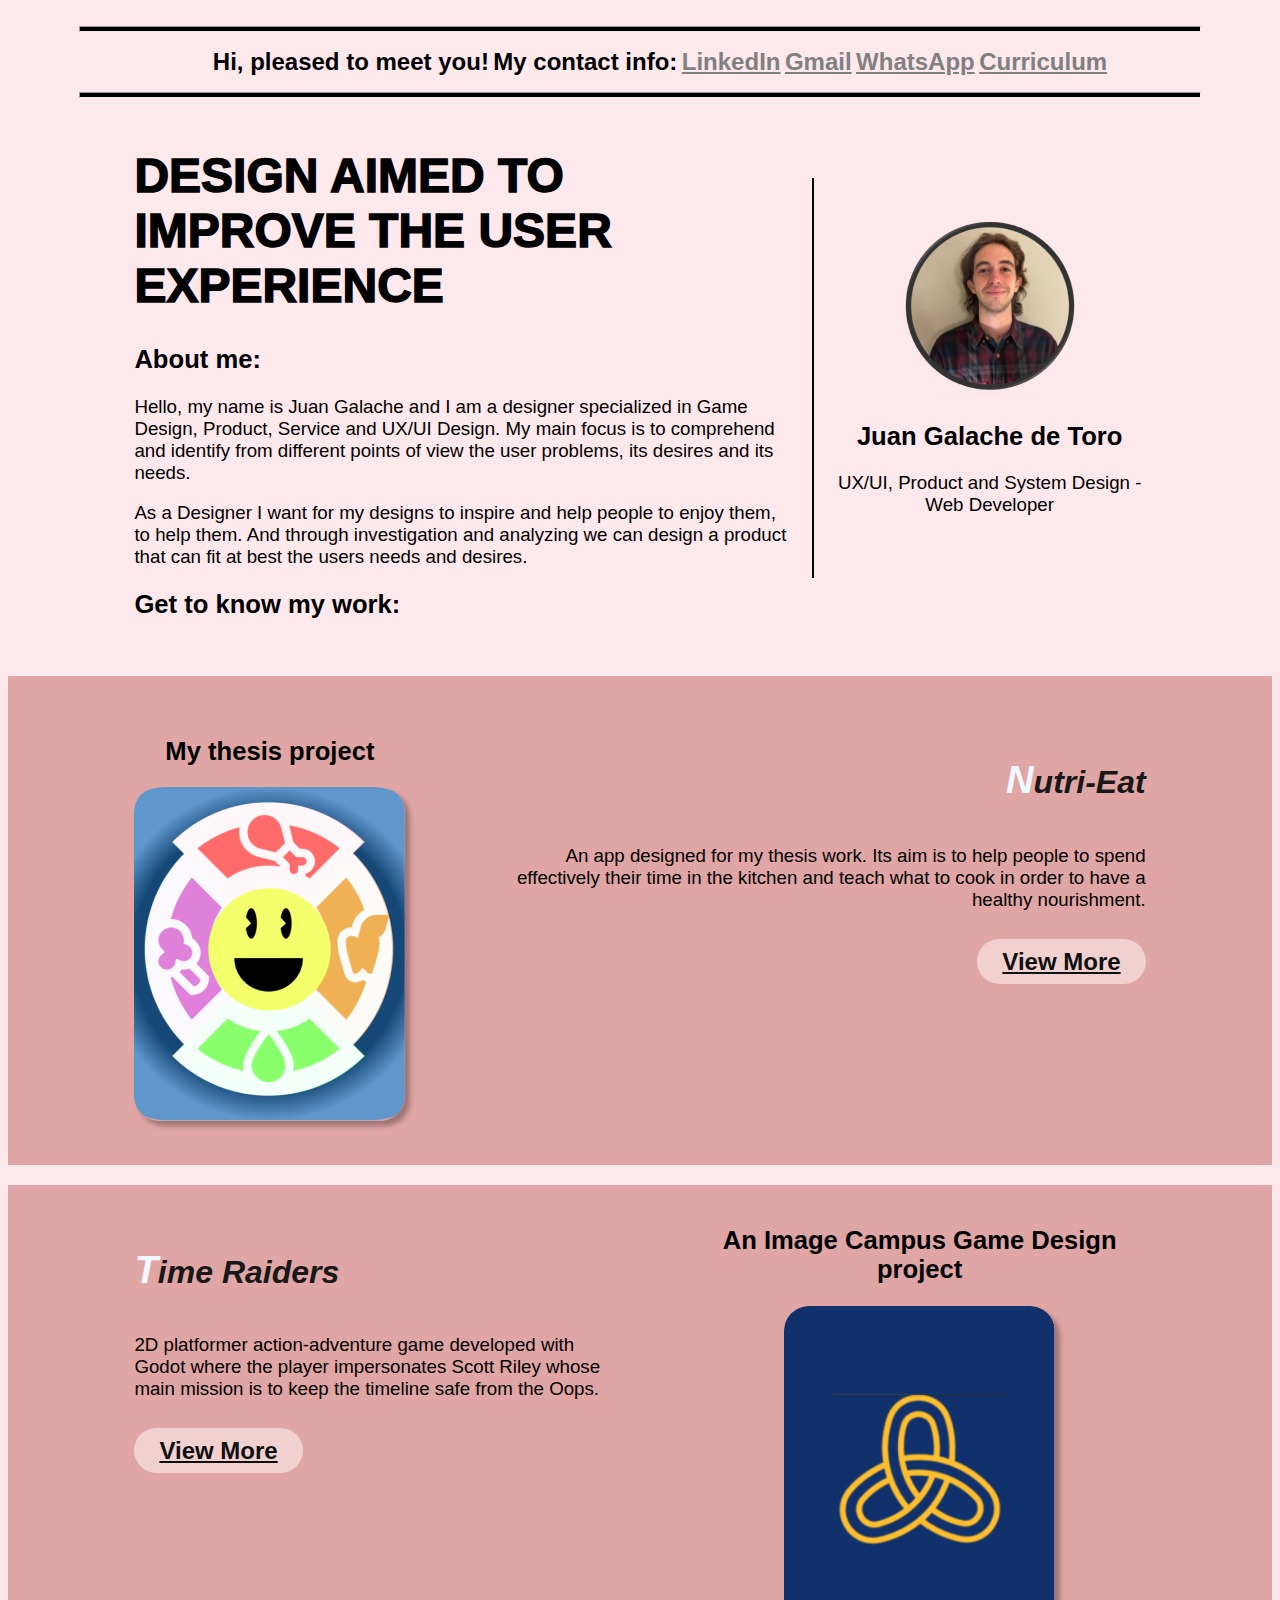
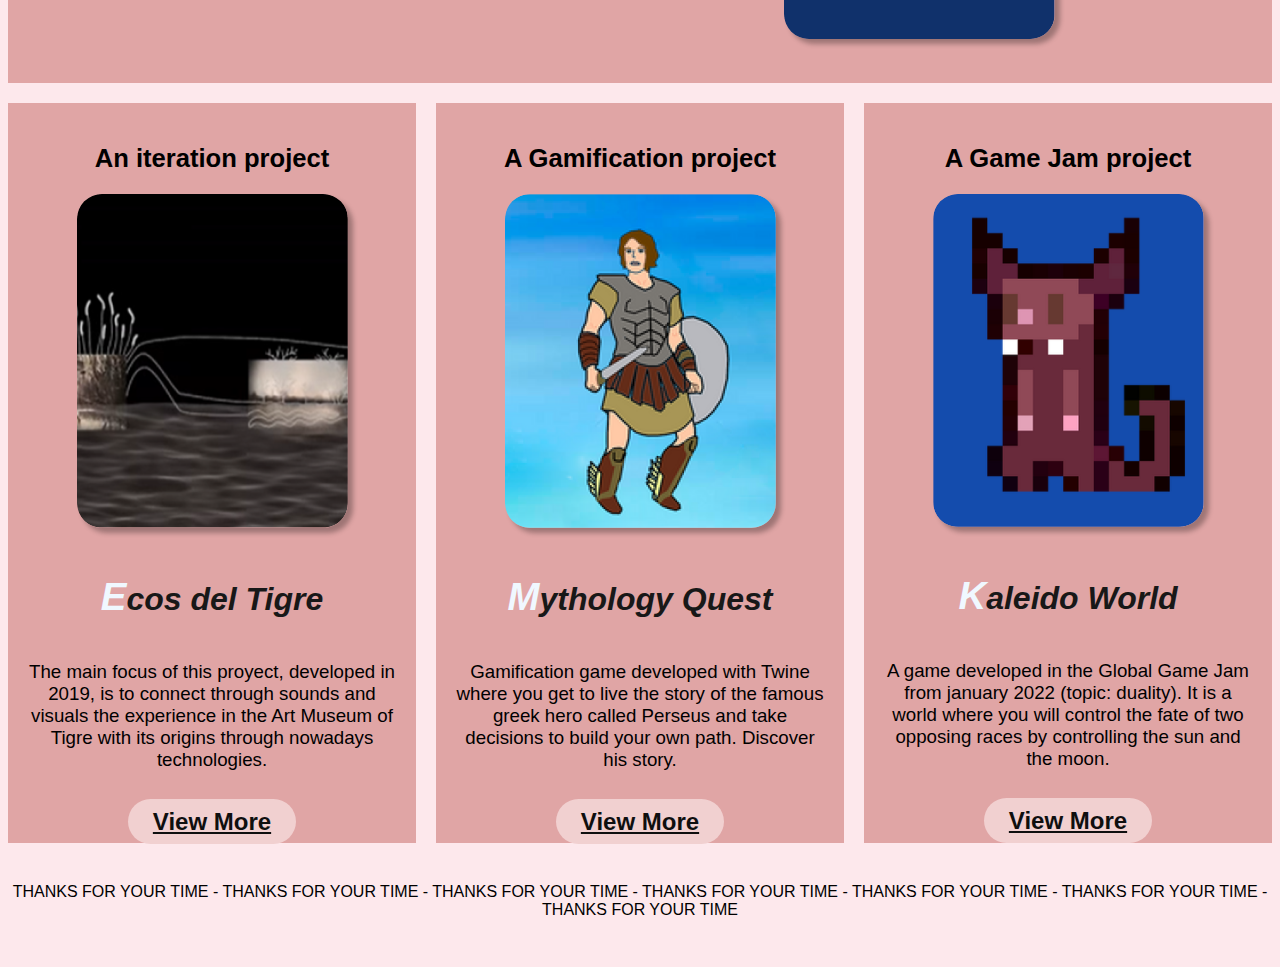
<file: index.html>
<!DOCTYPE html>
<html lang="en">
<head>
    <meta charset="UTF-8">
    <meta name="viewport" content="width=device-width, initial-scale=1.0">
    <title>Segunda Preentrega</title>
    <link rel="stylesheet" href="CSS/estilo.css">
</head>
<body>
    <header>
        <nav>
            <hr>
            <ul>
                <section>
                    <li class="info">Hi, pleased to meet you!</li>
                    <li class="info">My contact info:</li>                    
                    <li class="pro"><a class="hiss" target="_blank" href="https://www.linkedin.com/in/juan-galache-de-toro-ba0940208/">LinkedIn</a></li>
                    <li class="pro"><a class="hiss" target="_blank" href="mailto:juangalache9895@gmail.com">Gmail</a></li>
                    <li class="pro"><a class="hiss" target="_blank"     href="https://wa.me/34630714860/?text=Hi+Juan%21%0D%0AI+have+seen+your+portfolio+and+thought+it+was+very+interesting">WhatsApp</a></li>
                    <li class="pro"><a class="hiss" target="_blank" href="https://drive.google.com/drive/folders/1SI6hZz7RscQ8nWUOtB0b18GUbRNnlRHX?usp=share_link">Curriculum</a></li>
                </section>
            </ul>
            <hr>
        </nav>
    </header>
    <div class="father">
        <section class="main">
            <h1>Design aimed to improve the User Experience</h1>
            <h2>About me:</h2>
            <h3 class="itachi">Hello, my name is Juan Galache and I am a designer specialized in Game Design, Product, Service and UX/UI Design. My main focus is to comprehend and identify from different points of view the user problems, its desires and its needs.</h3>
            <h3 class="itachi">As a Designer I want for my designs to inspire and help people to enjoy them, to help them. And through investigation and analyzing we can design a product that can fit at best the users needs and desires.</h3>
            <h2>Get to know my work:</h2>
        </section>
        <div class="vertical-line"></div>
        <section class="juan">
            <img src="img/JuanGa.png" alt="JuanGa">
            <h2>Juan Galache de Toro</h2>
            <h3 class="itachi">UX/UI, Product and System Design - Web Developer</h3>
        </section>
    </div>
    <br><br>
    <div class="projects">
        <section class="nutrieat">
            <div class="eat">
                <h2>My thesis project</h2>
                <img class="shadow" src="img/Nutri-Eat.png" alt="nutrieat">
            </div>
            <div class="nutri">
                <h4 class="quest">Nutri-Eat</h4>
                <h3 class="itachi">An app designed for my thesis work. Its aim is to help people to spend effectively their time in the kitchen and teach what to cook in order to have a healthy nourishment.</h3>
                <br>
                <a class="box" href="nutrieat.html">View More</a>
            </div>
        </section>
        <section class="timeraiders">
            <div class="time">
                <h2>An Image Campus Game Design project</h2>
                <img class="shadow" src="img/Time Raiders.png" alt="timeraiders">
            </div>
            <div class="raiders">
                <h4 class="quest">Time Raiders</h4>
                <h3 class="itachi">2D platformer action-adventure game developed with Godot where the player impersonates Scott Riley whose main mission is to keep the timeline safe from the Oops.</h3>
                <br>
                <a class="box" href="timeraiders.html">View More</a>
            </div>
        </section>
        <section class="pikachu">
            <div class="mythology">
                <h2>A Gamification project</h2>
                <img class="shadow" src="img/Mythology Quest.png" alt="mythologyquest">
                <h4 class="quest">Mythology Quest</h4>
                <h3 class="itachi">Gamification game developed with Twine where you get to live the story of the famous greek hero called Perseus and take decisions to build your own path. Discover his story.</h3>
                <br>
                <a class="box" href="timeraiders.html">View More</a>
            </div>
            <div class="kaleido">
                <h2>A Game Jam project</h2>
                <img class="shadow" src="img/KaleidoWorld.png" alt="KaleidoWorld">
                <h4 class="quest">Kaleido World</h4>
                <h3 class="itachi">A game developed in the Global Game Jam from january 2022 (topic: duality). It is a world where you will control the fate of two opposing races by controlling the sun and the moon.</h3>
                <br>
                <a class="box" href="kaleidoworld.html">View More</a>
            </div>
            <div class="eco">
                <h2>An iteration project</h2>
                <img class="shadow" src="img/Ecos del Tigre.png" alt="Ecos">
                <h4 class="quest">Ecos del Tigre</h4>
                <h3 class="itachi">The main focus of this proyect, developed in 2019, is to connect through sounds and visuals the experience in the Art Museum of Tigre with its origins through nowadays technologies.</h3>
                <br>
                <a class="box" href="kaleidoworld.html">View More</a>
            </div>
        </section>
    </div>
    <footer>THANKS FOR YOUR TIME - THANKS FOR YOUR TIME - THANKS FOR YOUR TIME - THANKS FOR YOUR TIME - THANKS FOR YOUR TIME - THANKS FOR YOUR TIME - THANKS FOR YOUR TIME</footer>
</body>
</html>
</file>
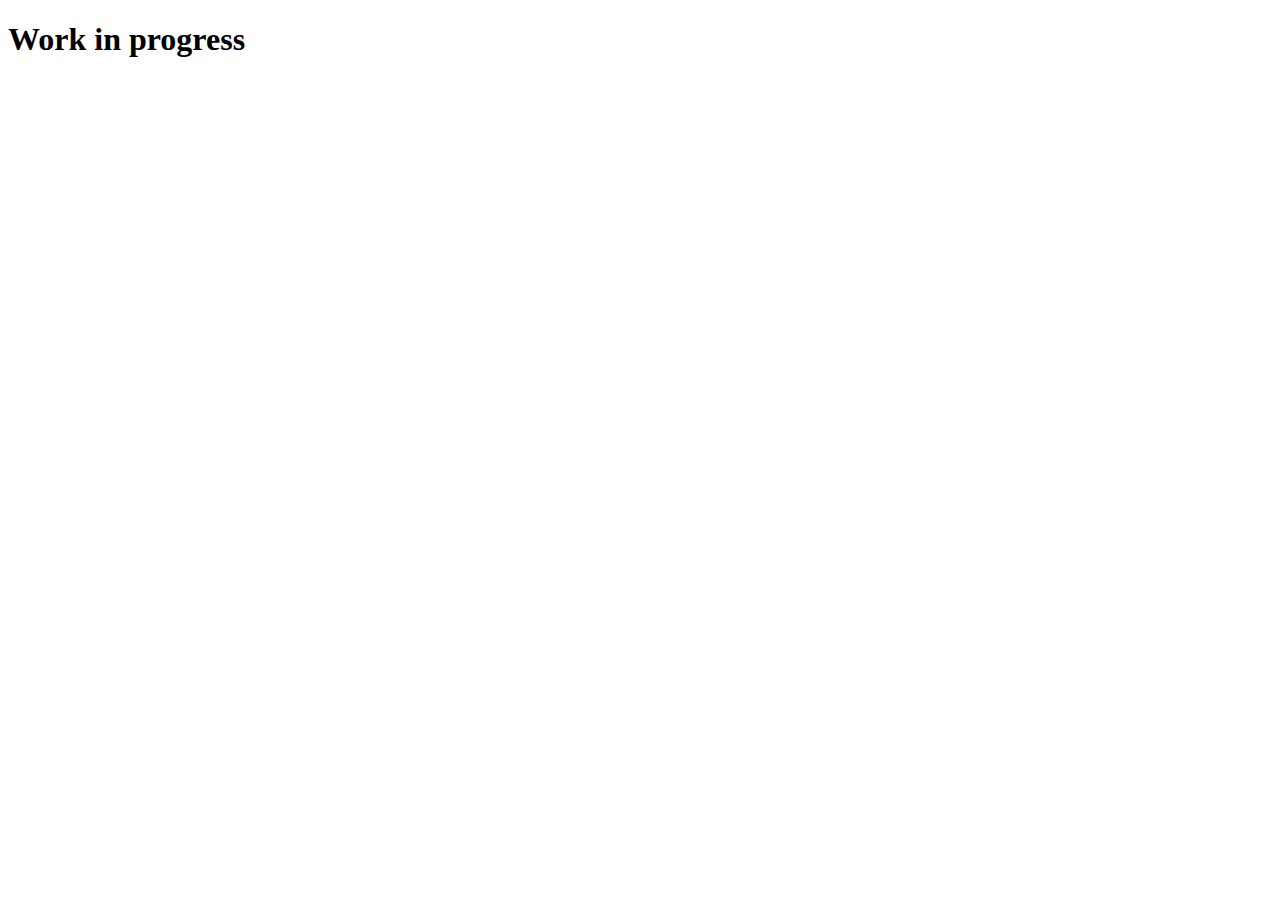
<file: ecosdeltigre.html>
<!DOCTYPE html>
<html lang="en">
<head>
    <meta charset="UTF-8">
    <meta name="viewport" content="width=device-width, initial-scale=1.0">
    <title>Document</title>
</head>
<body>
    <h1>Work in progress</h1>
</body>
</html>
</file>
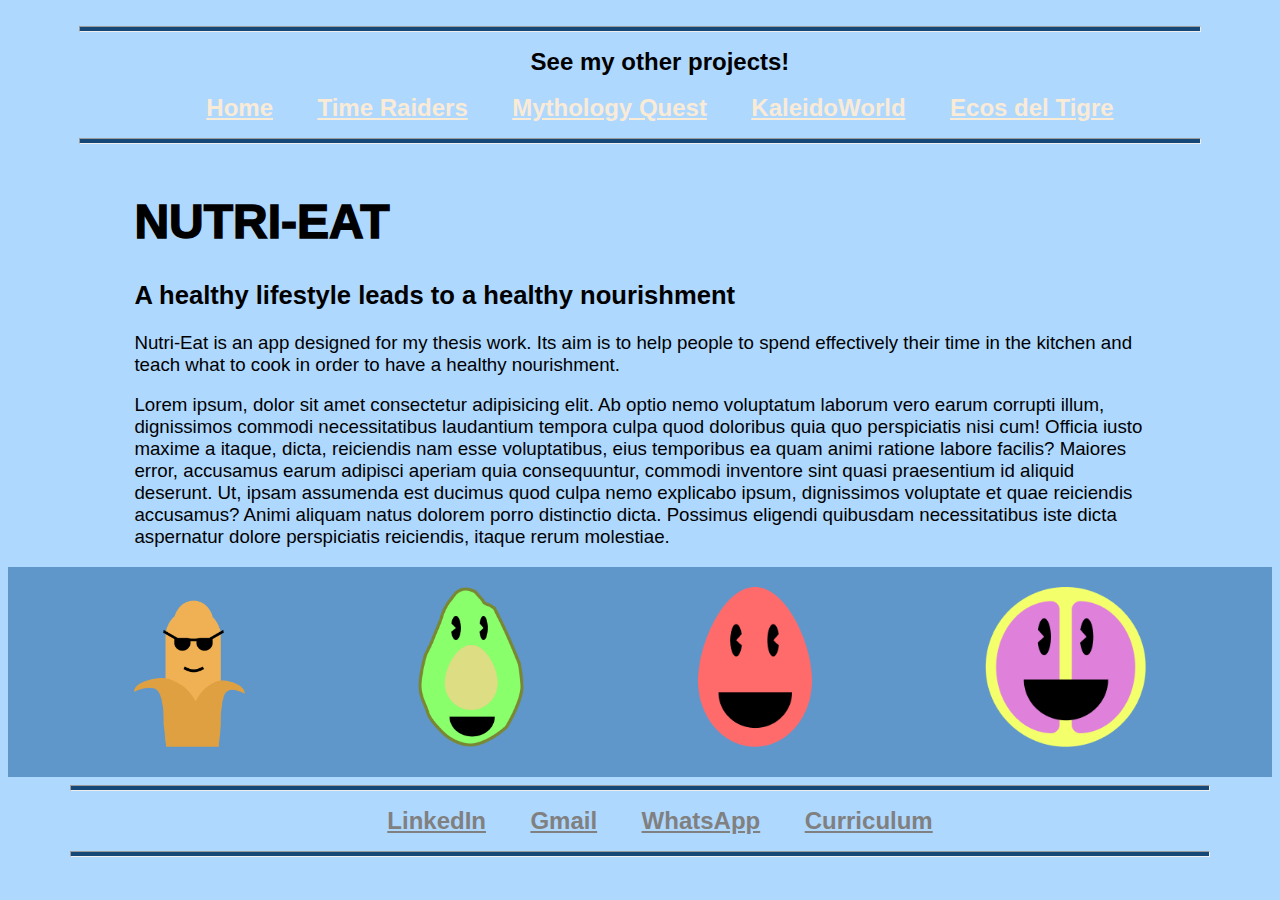
<file: nutrieat.html>
<!DOCTYPE html>
<html lang="en">
<head>
    <meta charset="UTF-8">
    <meta name="viewport" content="width=device-width, initial-scale=1.0">
    <title>Document</title>
    <link rel="stylesheet" href="CSS/nutri.css">
</head>
<body>
    <header>
        <nav>
            <hr>
            <ul>
                <section>
                    <li class="info">See my other projects! </li>
                    <br><br>               
                    <li class="pro"><a class="his" href="index.html">Home</a></li>
                    <li class="pro"><a class="his"  href="timeraiders.html">Time Raiders</a></li>
                    <li class="pro"><a class="his" href="mythologyquest.html">Mythology Quest</a></li>
                    <li class="pro"><a class="his" href="kaleidoworld.html">KaleidoWorld</a></li>
                    <li class="pro"><a class="his" href="ecosdeltigre.html">Ecos del Tigre</a></li>
                </section>
            </ul>
            <hr>
        </nav>
    </header>
    <div class="father">
        <section class="main">
            <h1>Nutri-Eat</h1>
            <h2>A healthy lifestyle leads to a healthy nourishment</h2>
            <h3 class="itachi">Nutri-Eat is an app designed for my thesis work. Its aim is to help people to spend effectively their time in the kitchen and teach what to cook in order to have a healthy nourishment.</h3>
            <h3 class="itachi">Lorem ipsum, dolor sit amet consectetur adipisicing elit. Ab optio nemo voluptatum laborum vero earum corrupti illum, dignissimos commodi necessitatibus laudantium tempora culpa quod doloribus quia quo perspiciatis nisi cum! Officia iusto maxime a itaque, dicta, reiciendis nam esse voluptatibus, eius temporibus ea quam animi ratione labore facilis? Maiores error, accusamus earum adipisci aperiam quia consequuntur, commodi inventore sint quasi praesentium id aliquid deserunt. Ut, ipsam assumenda est ducimus quod culpa nemo explicabo ipsum, dignissimos voluptate et quae reiciendis accusamus? Animi aliquam natus dolorem porro distinctio dicta. Possimus eligendi quibusdam necessitatibus iste dicta aspernatur dolore perspiciatis reiciendis, itaque rerum molestiae.</h3>
        </section>
        <section>
            <div class="hope">
                <img class="tesis" src="img/Nutri/Carbo.png" alt="Carbohidrato">
                <img class="tesis" src="img/Nutri/Grasa.png" alt="Grasa">
                <img class="tesis" src="img/Nutri/Prote.png" alt="Proteina">
                <img class="tesis" src="img/Nutri/VitMin.png" alt="VitMin">
            </div>
        </section>
        <footer>        
            <nav>
                <hr>
                <ul>
                    <section>             
                        <li class="pro"><a class="hiss" target="_blank" href="https://www.linkedin.com/in/juan-galache-de-toro-ba0940208/">LinkedIn</a></li>
                        <li class="pro"><a class="hiss" target="_blank" href="mailto:juangalache9895@gmail.com">Gmail</a></li>
                        <li class="pro"><a class="hiss" target="_blank"     href="https://wa.me/34630714860/?text=Hi+Juan%21%0D%0AI+have+seen+your+portfolio+and+thought+it+was+very+interesting">WhatsApp</a></li>
                        <li class="pro"><a class="hiss" target="_blank" href="https://drive.google.com/drive/folders/1SI6hZz7RscQ8nWUOtB0b18GUbRNnlRHX?usp=share_link">Curriculum</a></li>
                    </section>
                </ul>
                <hr>
            </nav>
        </footer>

    </div>
</body>
</html>
</file>
<file: CSS/estilo.css>
*{
    font-family: Arial, Helvetica, sans-serif;
}
body{
    background-color: rgb(253, 232, 236);
}
header {
    padding: 10px;
    position: sticky;
}

ul {
    display: flex;
    flex-direction: row;
    justify-content: space-evenly;
}
li {
    display: inline-block;
    font-size: 1.5rem;
    font-weight: bold;
}
hr {
    position: relative;
    background-color: black;
    height: 4px;
    width: 90%;
}
.info {
    grid-area: info;
}
.pro {
    grid-area: pro;
}

h1{
    font-size: 3rem;
    text-transform: uppercase;
    font-weight: 1000;
}
h2 {
    font-size: 1.6rem;
    font-weight: bold;
}
.itachi{
    font-weight: 100;
}
.vertical-line {
    grid-area: line;
    border-left: 2px solid black; 
    height: 400px;
    align-self: center;

  }
.father{
    margin-right: 10%;
    margin-left: 10%;
}
.main{
    grid-area: main;
    align-self: flex-start;
    justify-content: flex-start;
    padding-right: 20px;
}
.juan{
    grid-area: juan;
    align-self: center;
    justify-content: center;
    text-align: center;
    padding-left: 20px;
}


.hiss:link{
    color: gray;
}
.hiss:visited {
    color: grey;
}
.hiss:hover{
    color: goldenrod;
}

.shadow {
    border-radius: 25px;
    box-shadow: 5px 5px 5px rgba(0, 0, 0, 0.295);
}
.nutrieat {
    display: grid;
    background-color: rgb(224, 165, 165);
    padding-left: 10%;
    padding-right: 10%;
    padding-top: 40px;
    padding-bottom: 40px;
    text-align: right;
    grid-template-areas: 
    "eat nutri nutri";
}
.eat {
    grid-area: eat;
    align-self: center;
    justify-content: center;
    text-align: center;
}
.nutri {
    grid-area: nutri;
    align-self: flex-start;
    justify-content: flex-start;
    margin-left: 5rem;
}

.box {
    background-color: rgb(241, 208, 208);
    padding: 9px 25px;
    border: none;
    border-radius: 50px;
    font-size: 1.5rem;
    color: #0f0f0f;
    font-weight: bold;
}
.box:link {
    color: #0f0f0f;
}
.box:visited {
    color: #0f0f0f;
}
.box:hover{
    color: rgb(241, 208, 208);
    background-color: #0f0f0f;
    font-size: 1.6rem;
}

.timeraiders {
    display: grid;
    background-color: rgb(224, 165, 165);
    margin-top: 20px;
    padding-left: 10%;
    padding-right: 10%;
    padding-top: 20px;
    padding-bottom: 40px;
    grid-template-areas: 
    "raiders raiders time";
}
.time{
    grid-area: time;
    align-self: center;
    justify-content: center;
    text-align: center;
    
}
.raiders {
    grid-area: raiders;
    align-self: flex-start;
    justify-content: flex-start;
    margin-right: 5rem;
}
.pikachu{
    width: 100%;
    display: grid;
    column-gap: 20px;
    grid-template-areas: 
    "eco mythology kaleido";
}
.mythology{
    padding: 20px;
    height: 700px;
    margin-top: 20px;
    background-color: rgb(224, 165, 165);
    grid-area: mythology;
    align-self: center;
    justify-content: center;
    text-align: center;
}
.eco{
    height: 700px;
    margin-top: 20px;
    padding: 20px;
    background-color: rgb(224, 165, 165);
    grid-area: eco;
    align-self: center;
    justify-content: center;
    text-align: center;
}
.kaleido{
    margin-top: 20px;
    padding: 20px;
    height: 700px;
    background-color: rgb(224, 165, 165);
    grid-area: kaleido;
    align-self: center;
    justify-content: center;
    text-align: center;
}
.quest{
    font-size: 2rem;
    font-style: oblique;
    color: rgb(24, 24, 24);
}
.quest::first-letter{
    color:  aliceblue;
    font-size: 2.4rem;
    text-decoration: dotted;
}
footer{
    font-size: 1rem;
    text-align: center;
    padding-top: 40px;
    padding-bottom: 40px;
}

@media(max-width: 1024px) {
    .father{
        display: grid;
        grid-template-areas: 
        "juan"
        "main";
    }
    .vertical-line{
        display: none;
    }
    h1{
        font-size: 2.2rem;
    }
    h2{
        font-size: 1.2rem;
    }
    h3{
        font-size: 0.8rem;
    }
    li{
        font-size: 100%;
    }
    .shadow{
        width: 10rem;
    }
    .quest{
        font-size: 1.4rem;
    }
    .quest::first-letter{
        font-size: 1.8rem;
    }
    .box{
        font-size: 1rem;
    }
    .box:hover{
        font-size: 1.2rem;
    }
    .eco{
        height: 500px;
    }
    .mythology{
        height: 500px;
    }
    .kaleido{
        height: 500px;
    }
    .hiss{
        padding-left: 20px;
        padding-right: 20px;
    }

}

@media(min-width: 1024px) {
    .father{
        display: grid;
        grid-template-areas: 
        "main main main line juan"
        "main main main line juan";
    }

}
@media(max-width: 500px) {
    ul{
        display: grid;
        text-align: center;
        grid-area: 
        "info"
        "pro";
    }
    li{
        font-size: 1rem;
    }
    .hiss{
        padding-left: 10px;
        padding-right: 10px;
    }
    .father{
        display: grid;
        grid-template-areas: 
        "juan"
        "main";
    }
    .vertical-line{
        display: none;
    }
    .timeraiders{
        margin-top: 10px;
    }
    h1{
        text-align: center;
        font-size: 1.6rem;
    }
    h2{
        font-size: 1rem;
    }
    h3{
        font-size: 0.8rem;
    }
    li{
        font-size: 80%;
    }
    .shadow{
        width: 6rem;
    }
    .itachi{
        text-align: center;
        font-size: 0.7rem;
    }
    .quest{
        font-size: 1rem;
    }
    .quest::first-letter{
        font-size: 1.2rem;
    }
    .box{
        padding: 9px 15px;
        font-size: 0.6rem;
    }
    .box:hover{
        font-size: 0.5rem;
    }
    .pikachu{
        display: contents;
        width: 100%;
    }
    .eco{
        padding-left: 10%;
        padding-right: 10%;
        margin-top: 10px;
        height: 350px;
    }
    .mythology{
        padding-left: 10%;
        padding-right: 10%;
        margin-top: 10px;
        height: 350px;
    }
    .kaleido{
        padding-left: 10%;
        padding-right: 10%;
        margin-top: 10px;
        height: 350px;
    }
    footer{
        font-size: 0.6rem;
    }

}
</file>
<file: CSS/nutri.css>
*{
    font-family: Arial, Helvetica, sans-serif;
}
body{
    background-color: rgb(175, 216, 255);
}
header {
    padding: 10px;
    position: sticky;
}

ul {
    text-align: center;
    display: flex;
    flex-direction: row;
    justify-content: space-evenly;
}
.hiss{
    padding-left: 20px;
    padding-right: 20px;
}
.hiss:link{
    color: gray;
}
.hiss:visited {
    color: grey;
}
.hiss:hover{
    color: goldenrod;
}
.his{
    padding-left: 20px;
    padding-right: 20px;
}
.his:link{
    color: antiquewhite;
}
.his:visited {
    color: antiquewhite;
}
.his:hover{
    color: green;
}
li {
    display: inline-block;
    font-size: 1.5rem;
    font-weight: bold;
}
hr {
    position: relative;
    background-color: rgb(21, 72, 119);
    height: 4px;
    width: 90%;
}

h1{
    font-size: 3rem;
    text-transform: uppercase;
    font-weight: 1000;
}
h2 {
    font-size: 1.6rem;
    font-weight: bold;
}
.itachi{
    font-weight: 100;
}
.main{
    padding-left: 10%;
    padding-right: 10%;
}
.hope{
    background-color: rgb(95, 151, 203);
    padding-left: 10%;
    padding-right: 10%;
    padding-top: 20px;
    padding-bottom: 30px;
    display: flex;
    justify-content: space-between;
}
.tesis{
    height: 10rem;
}
@media(max-width: 1024px){
    h1{
        font-size: 2.2rem;
    }
    h2{
        font-size: 1.2rem;
    }
    h3{
        font-size: 0.8rem;
    }
    li{
        font-size: 100%;
    }
    .his{
        padding-left: 20px;
        padding-right: 20px;
    }
    .tesis{
        height: 7rem;
    }
}
@media(max-width: 500px){
    li{
        font-size: 1rem;
    }
    .his{
        padding-left: 10px;
        padding-right: 10px;
    }
    h1{
        text-align: center;
        font-size: 1.6rem;
    }
    h2{
        font-size: 1rem;
    }
    h3{
        font-size: 0.8rem;
    }
    .tesis{
        height: 4rem;
    }

}
</file>
